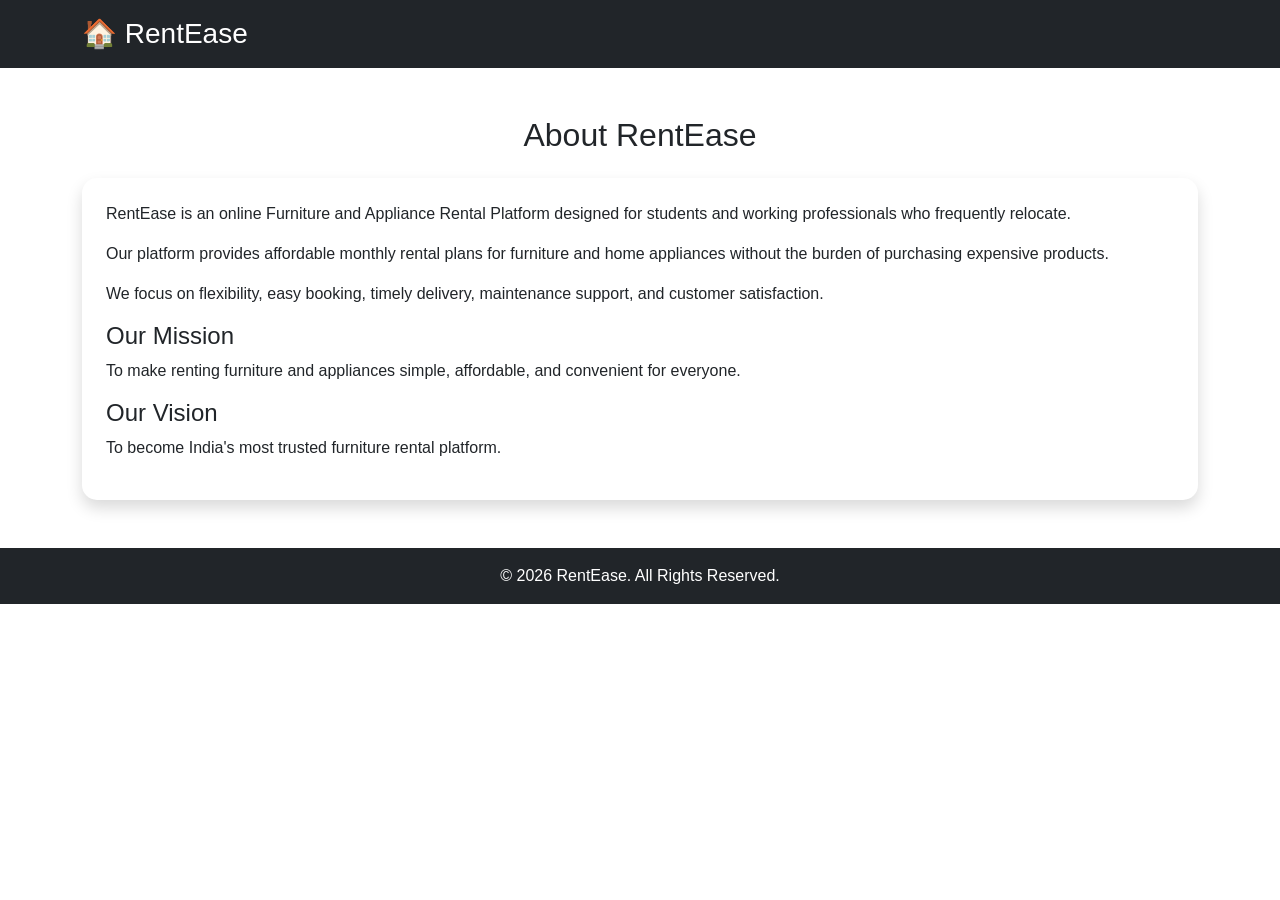
<file: about.html>
<!DOCTYPE html>
<html lang="en">
<head>
<meta charset="UTF-8">
<meta name="viewport" content="width=device-width, initial-scale=1.0">
<title>About Us - RentEase</title>

<link href="https://cdn.jsdelivr.net/npm/bootstrap@5.3.3/dist/css/bootstrap.min.css" rel="stylesheet">
<link rel="stylesheet" href="css/style.css">
</head>

<body>

<nav class="navbar navbar-dark bg-dark">
    <div class="container">
        <a class="navbar-brand" href="index.html">🏠 RentEase</a>
    </div>
</nav>

<div class="container mt-5">

<h2 class="text-center mb-4">About RentEase</h2>

<div class="card shadow p-4">

<p>
RentEase is an online Furniture and Appliance Rental Platform designed for
students and working professionals who frequently relocate.
</p>

<p>
Our platform provides affordable monthly rental plans for furniture and
home appliances without the burden of purchasing expensive products.
</p>

<p>
We focus on flexibility, easy booking, timely delivery, maintenance support,
and customer satisfaction.
</p>

<h4>Our Mission</h4>

<p>
To make renting furniture and appliances simple, affordable, and convenient
for everyone.
</p>

<h4>Our Vision</h4>

<p>
To become India's most trusted furniture rental platform.
</p>

</div>

</div>

<footer class="bg-dark text-white text-center p-3 mt-5">
© 2026 RentEase. All Rights Reserved.
</footer>

</body>
</html>
</file>
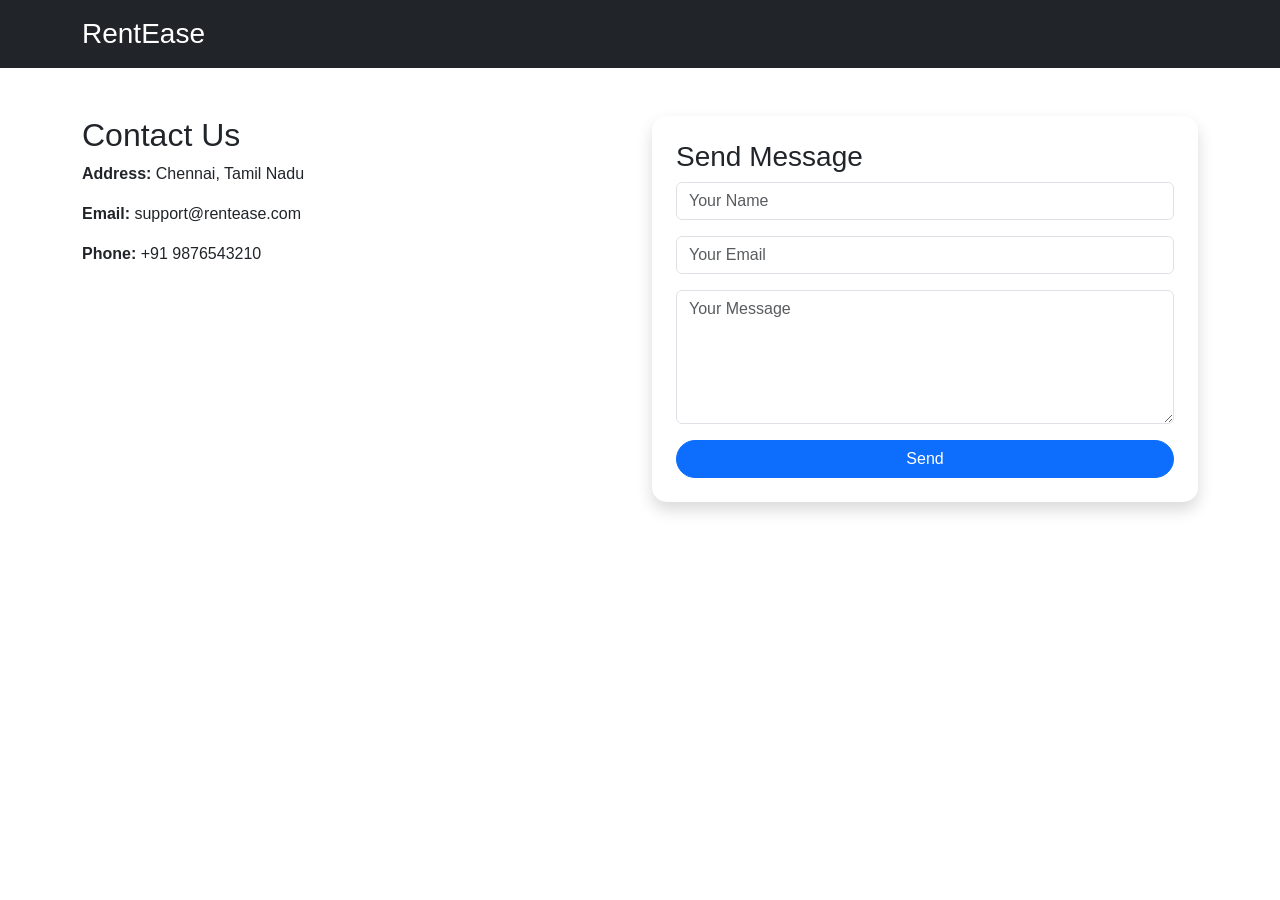
<file: contact.html>
<!DOCTYPE html>
<html lang="en">
<head>
<meta charset="UTF-8">
<meta name="viewport" content="width=device-width, initial-scale=1.0">
<title>Contact Us - RentEase</title>

<link href="https://cdn.jsdelivr.net/npm/bootstrap@5.3.3/dist/css/bootstrap.min.css" rel="stylesheet">
<link rel="stylesheet" href="css/style.css">
</head>

<body>

<nav class="navbar navbar-dark bg-dark">
<div class="container">
<a class="navbar-brand" href="index.html">RentEase</a>
</div>
</nav>

<div class="container mt-5">

<div class="row">

<div class="col-md-6">

<h2>Contact Us</h2>

<p><strong>Address:</strong> Chennai, Tamil Nadu</p>
<p><strong>Email:</strong> support@rentease.com</p>
<p><strong>Phone:</strong> +91 9876543210</p>

</div>

<div class="col-md-6">

<div class="card shadow p-4">

<h3>Send Message</h3>

<form onsubmit="sendMessage(event)">

<input type="text" id="name" class="form-control mb-3" placeholder="Your Name" required>

<input type="email" id="email" class="form-control mb-3" placeholder="Your Email" required>

<textarea id="message" class="form-control mb-3" rows="5" placeholder="Your Message" required></textarea>

<button class="btn btn-primary w-100">Send</button>

</form>

</div>

</div>

</div>

</div>

<script>

function sendMessage(event){

event.preventDefault();

alert("Message Sent Successfully!");

document.querySelector("form").reset();

}

</script>

</body>
</html>
</file>
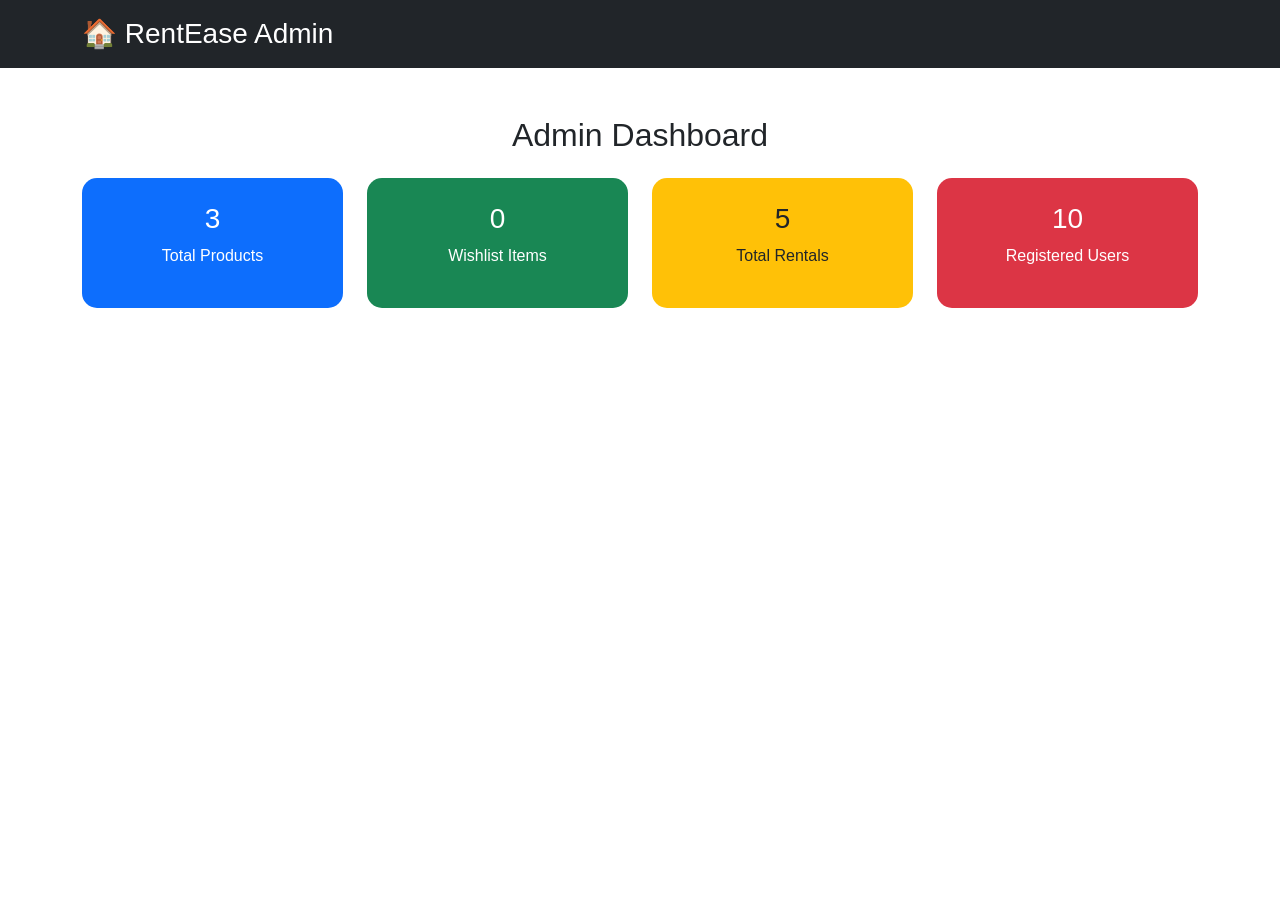
<file: dashboard.html>
<!DOCTYPE html>
<html lang="en">
<head>
<meta charset="UTF-8">
<meta name="viewport" content="width=device-width, initial-scale=1.0">
<title>Admin Dashboard - RentEase</title>

<link href="https://cdn.jsdelivr.net/npm/bootstrap@5.3.3/dist/css/bootstrap.min.css" rel="stylesheet">
<link rel="stylesheet" href="css/style.css">
</head>

<body>

<nav class="navbar navbar-dark bg-dark">
    <div class="container">
        <a class="navbar-brand" href="index.html">🏠 RentEase Admin</a>
    </div>
</nav>

<div class="container mt-5">

<h2 class="text-center mb-4">Admin Dashboard</h2>

<div class="row">

<div class="col-md-3 mb-4">
<div class="card bg-primary text-white text-center p-4">
<h3>3</h3>
<p>Total Products</p>
</div>
</div>

<div class="col-md-3 mb-4">
<div class="card bg-success text-white text-center p-4">
<h3 id="wishlistCount">0</h3>
<p>Wishlist Items</p>
</div>
</div>

<div class="col-md-3 mb-4">
<div class="card bg-warning text-dark text-center p-4">
<h3>5</h3>
<p>Total Rentals</p>
</div>
</div>

<div class="col-md-3 mb-4">
<div class="card bg-danger text-white text-center p-4">
<h3>10</h3>
<p>Registered Users</p>
</div>
</div>

</div>

</div>

<script>
let wishlist = JSON.parse(localStorage.getItem("wishlist")) || [];
document.getElementById("wishlistCount").innerText = wishlist.length;
</script>

</body>
</html>
</file>
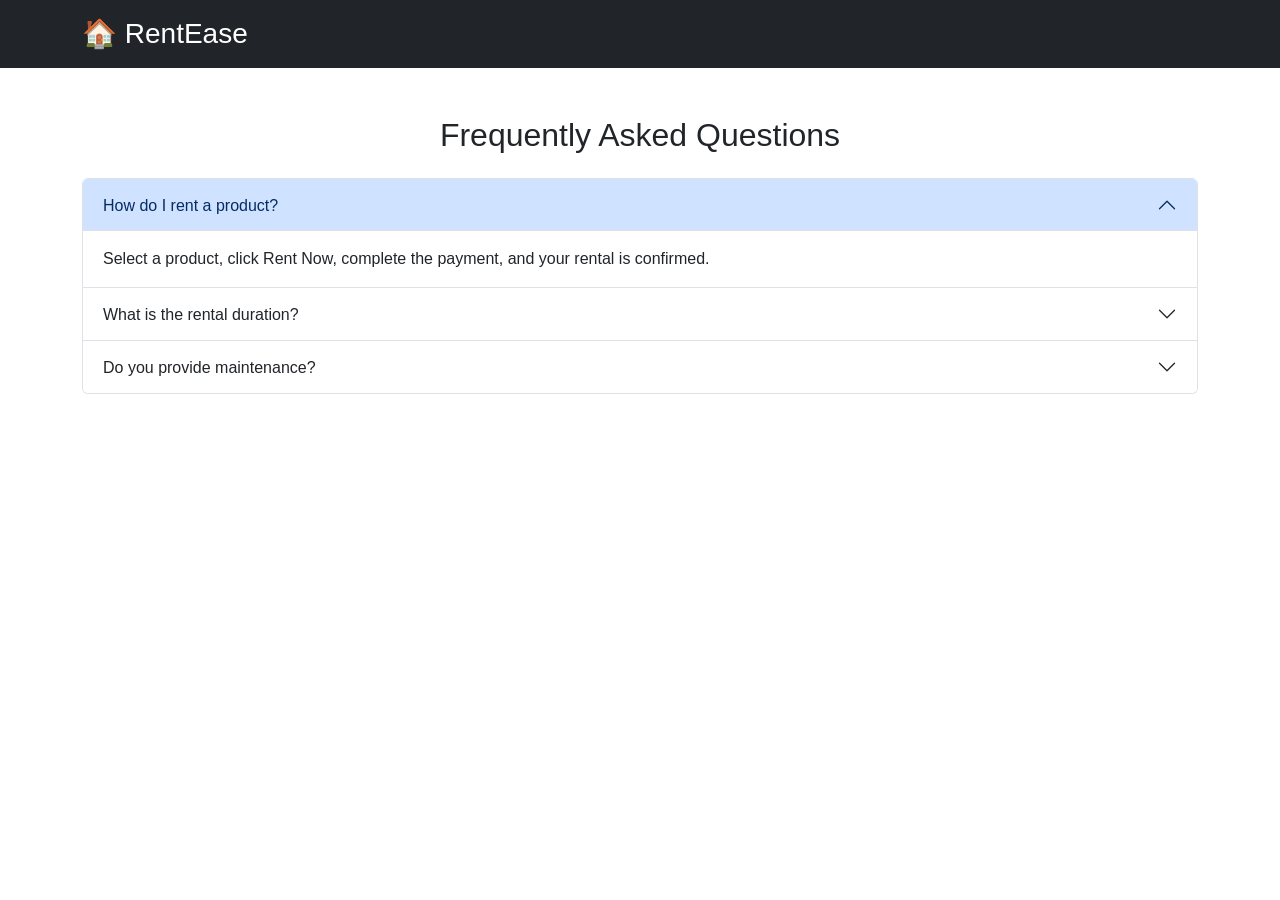
<file: faq.html>
<!DOCTYPE html>
<html lang="en">
<head>
<meta charset="UTF-8">
<meta name="viewport" content="width=device-width, initial-scale=1.0">
<title>FAQ - RentEase</title>

<link href="https://cdn.jsdelivr.net/npm/bootstrap@5.3.3/dist/css/bootstrap.min.css" rel="stylesheet">
<link rel="stylesheet" href="css/style.css">
</head>

<body>

<nav class="navbar navbar-dark bg-dark">
    <div class="container">
        <a class="navbar-brand" href="index.html">🏠 RentEase</a>
    </div>
</nav>

<div class="container mt-5">

<h2 class="text-center mb-4">Frequently Asked Questions</h2>

<div class="accordion" id="faqAccordion">

<div class="accordion-item">
<h2 class="accordion-header">
<button class="accordion-button" data-bs-toggle="collapse" data-bs-target="#faq1">
How do I rent a product?
</button>
</h2>
<div id="faq1" class="accordion-collapse collapse show">
<div class="accordion-body">
Select a product, click Rent Now, complete the payment, and your rental is confirmed.
</div>
</div>
</div>

<div class="accordion-item">
<h2 class="accordion-header">
<button class="accordion-button collapsed" data-bs-toggle="collapse" data-bs-target="#faq2">
What is the rental duration?
</button>
</h2>
<div id="faq2" class="accordion-collapse collapse">
<div class="accordion-body">
You can rent products on monthly plans with flexible renewal options.
</div>
</div>
</div>

<div class="accordion-item">
<h2 class="accordion-header">
<button class="accordion-button collapsed" data-bs-toggle="collapse" data-bs-target="#faq3">
Do you provide maintenance?
</button>
</h2>
<div id="faq3" class="accordion-collapse collapse">
<div class="accordion-body">
Yes. We provide free maintenance support during the rental period.
</div>
</div>
</div>

</div>

</div>

<script src="https://cdn.jsdelivr.net/npm/bootstrap@5.3.3/dist/js/bootstrap.bundle.min.js"></script>

</body>
</html>
</file>
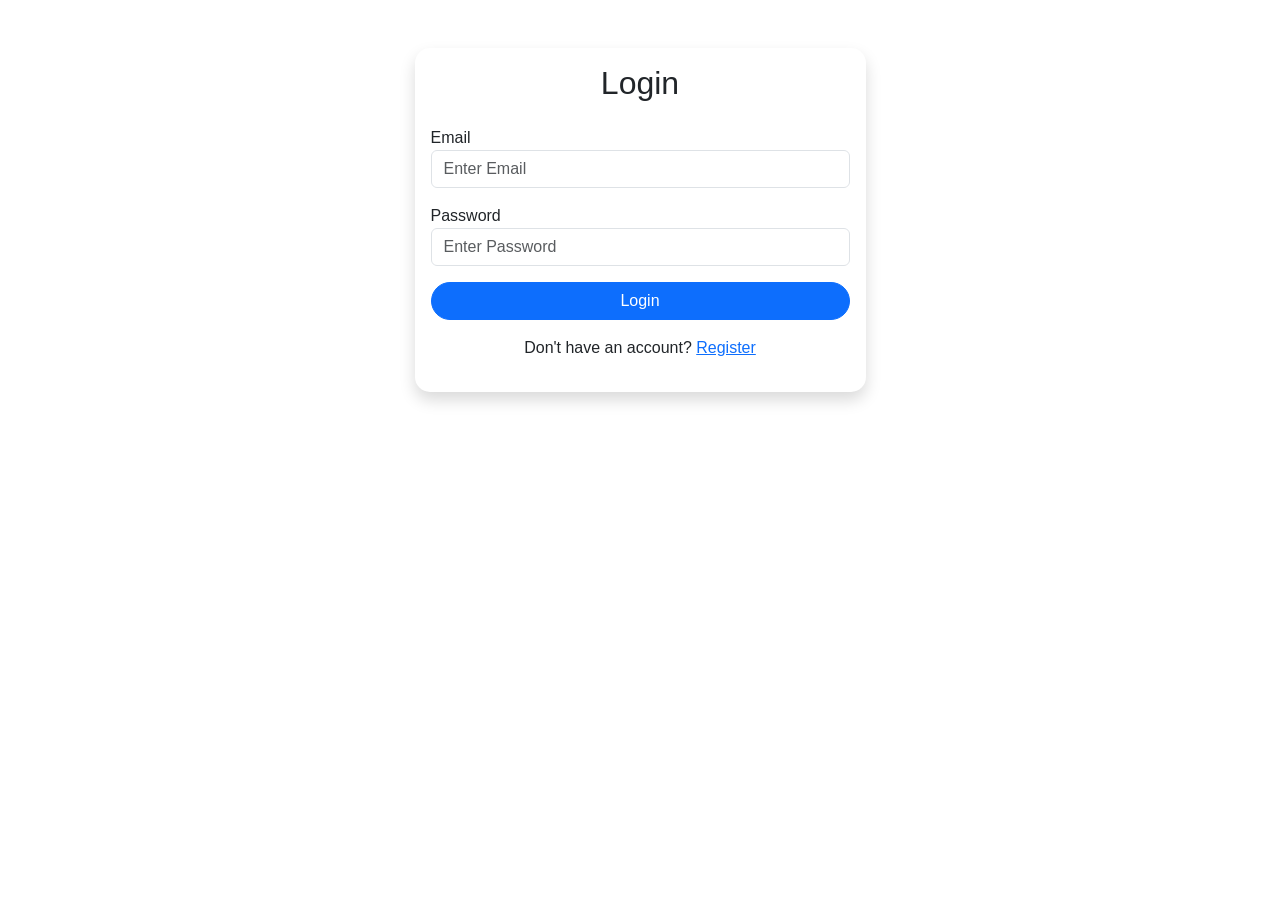
<file: login.html>
<!DOCTYPE html>
<html lang="en">
<head>
<meta charset="UTF-8">
<meta name="viewport" content="width=device-width, initial-scale=1.0">
<title>Login - RentEase</title>

<link href="https://cdn.jsdelivr.net/npm/bootstrap@5.3.3/dist/css/bootstrap.min.css" rel="stylesheet">
<link rel="stylesheet" href="css/style.css">
</head>

<body>

<div class="container mt-5">

<div class="row justify-content-center">

<div class="col-md-5">

<div class="card shadow">

<div class="card-body">

<h2 class="text-center mb-4">Login</h2>

<form onsubmit="loginUser(event)">

<div class="mb-3">
<label>Email</label>
<input type="email" id="email" class="form-control" placeholder="Enter Email" required>
</div>

<div class="mb-3">
<label>Password</label>
<input type="password" id="password" class="form-control" placeholder="Enter Password" required>
</div>

<button type="submit" class="btn btn-primary w-100">
Login
</button>

<p class="text-center mt-3">
Don't have an account?
<a href="register.html">Register</a>
</p>

</form>

</div>

</div>

</div>

</div>

</div>

<script>

function loginUser(event){

event.preventDefault();

let email = document.getElementById("email").value;
let password = document.getElementById("password").value;

let user = JSON.parse(localStorage.getItem("user"));

if(user == null){

    alert("No account found! Please Register first.");

    window.location.href = "register.html";

    return;

}

if(email === user.email && password === user.password){

    alert("Login Successful!");

    window.location.href = "index.html";

}else{

    alert("Invalid Email or Password!");

}

}

</script>

</body>
</html>
</file>
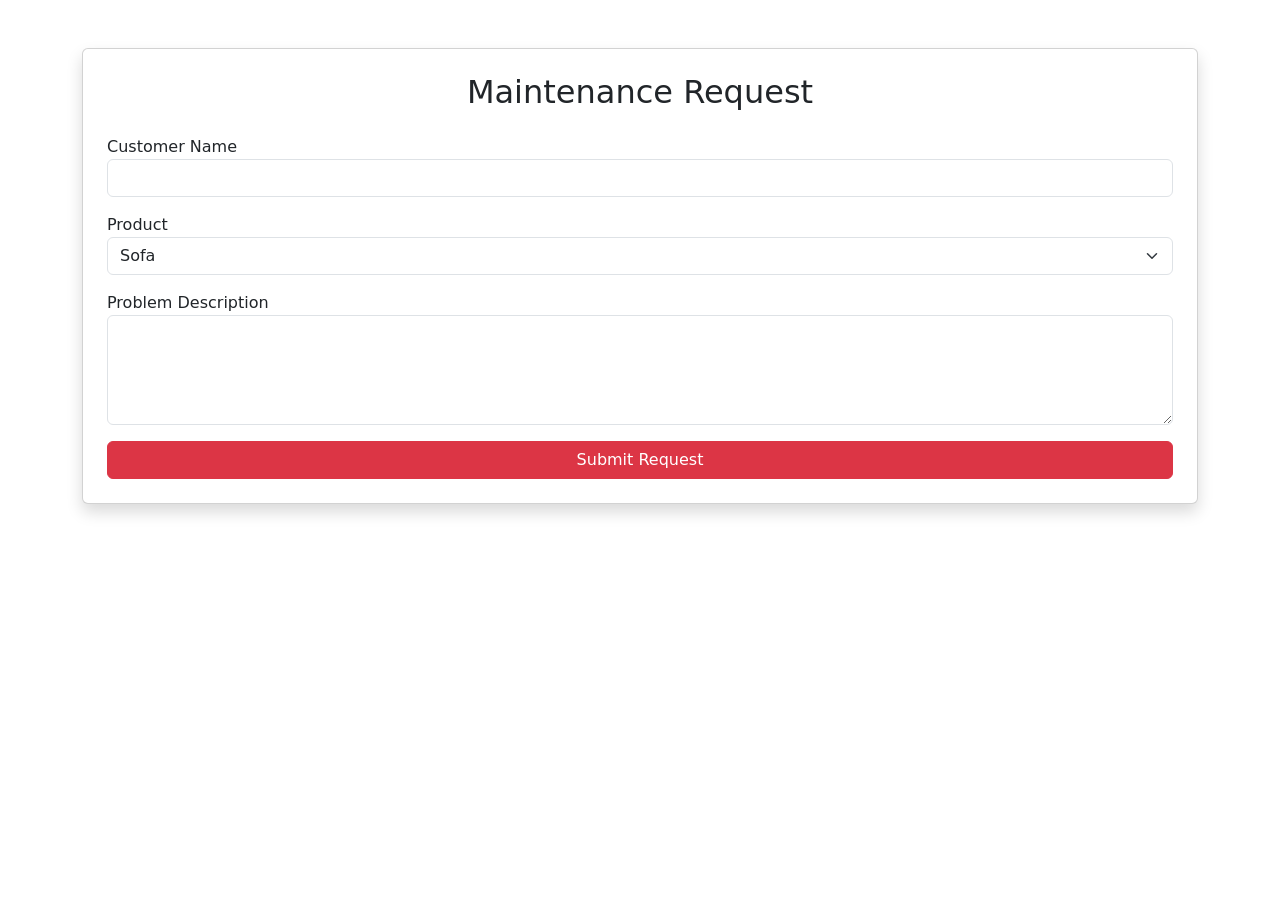
<file: maintenance.html>
<!DOCTYPE html>
<html lang="en">
<head>
<meta charset="UTF-8">
<meta name="viewport" content="width=device-width, initial-scale=1.0">
<title>Maintenance Request</title>

<link href="https://cdn.jsdelivr.net/npm/bootstrap@5.3.3/dist/css/bootstrap.min.css" rel="stylesheet">
</head>

<body>

<div class="container mt-5">

<div class="card shadow p-4">

<h2 class="text-center mb-4">Maintenance Request</h2>

<form onsubmit="submitRequest(event)">

<div class="mb-3">
<label>Customer Name</label>
<input type="text" id="name" class="form-control" required>
</div>

<div class="mb-3">
<label>Product</label>
<select id="product" class="form-select">
<option>Sofa</option>
<option>Refrigerator</option>
<option>Washing Machine</option>
</select>
</div>

<div class="mb-3">
<label>Problem Description</label>
<textarea id="problem" class="form-control" rows="4" required></textarea>
</div>

<button class="btn btn-danger w-100">
Submit Request
</button>

</form>

</div>

</div>

<script>
function submitRequest(event){

event.preventDefault();

let name=document.getElementById("name").value;

let product=document.getElementById("product").value;

let problem=document.getElementById("problem").value;

let request={
name,
product,
problem
};

localStorage.setItem("maintenance",JSON.stringify(request));

alert("Maintenance Request Submitted Successfully!");

document.querySelector("form").reset();

}
</script>

</body>
</html>
</file>
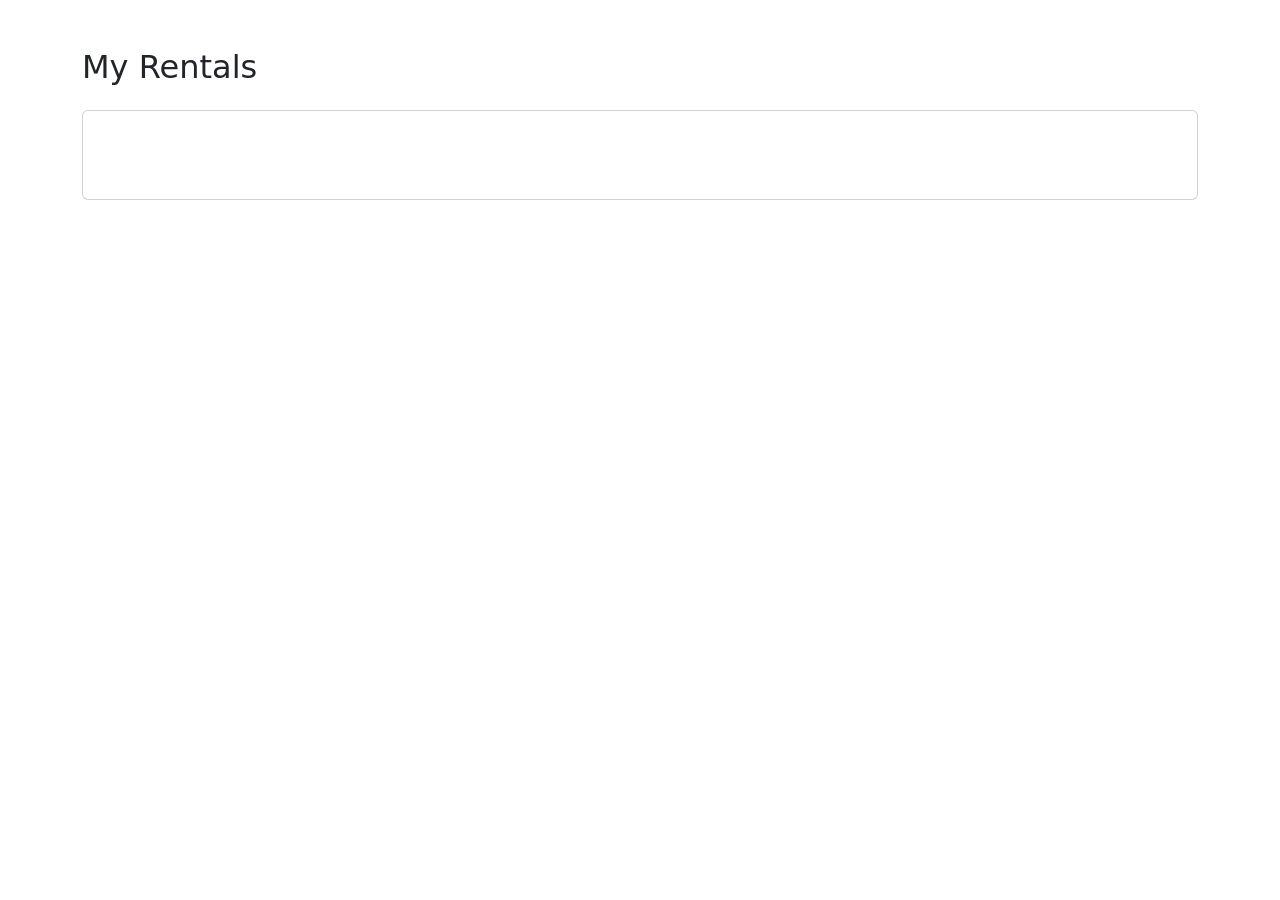
<file: my-rentals.html>
<!DOCTYPE html>
<html lang="en">
<head>
<meta charset="UTF-8">
<meta name="viewport" content="width=device-width, initial-scale=1.0">
<title>My Rentals</title>

<link href="https://cdn.jsdelivr.net/npm/bootstrap@5.3.3/dist/css/bootstrap.min.css" rel="stylesheet">
</head>

<body>

<div class="container mt-5">

<h2 class="mb-4">My Rentals</h2>

<div class="card p-4">

<h4 id="product"></h4>

<p id="months"></p>

<p id="total"></p>

</div>

</div>

<script>

let rental = JSON.parse(localStorage.getItem("rental"));

if(rental){

document.getElementById("product").innerHTML = rental.product;

document.getElementById("months").innerHTML = "Duration : " + rental.months + " Month(s)";

document.getElementById("total").innerHTML = "Total Rent : ₹" + rental.total;

}

</script>

</body>
</html>
</file>
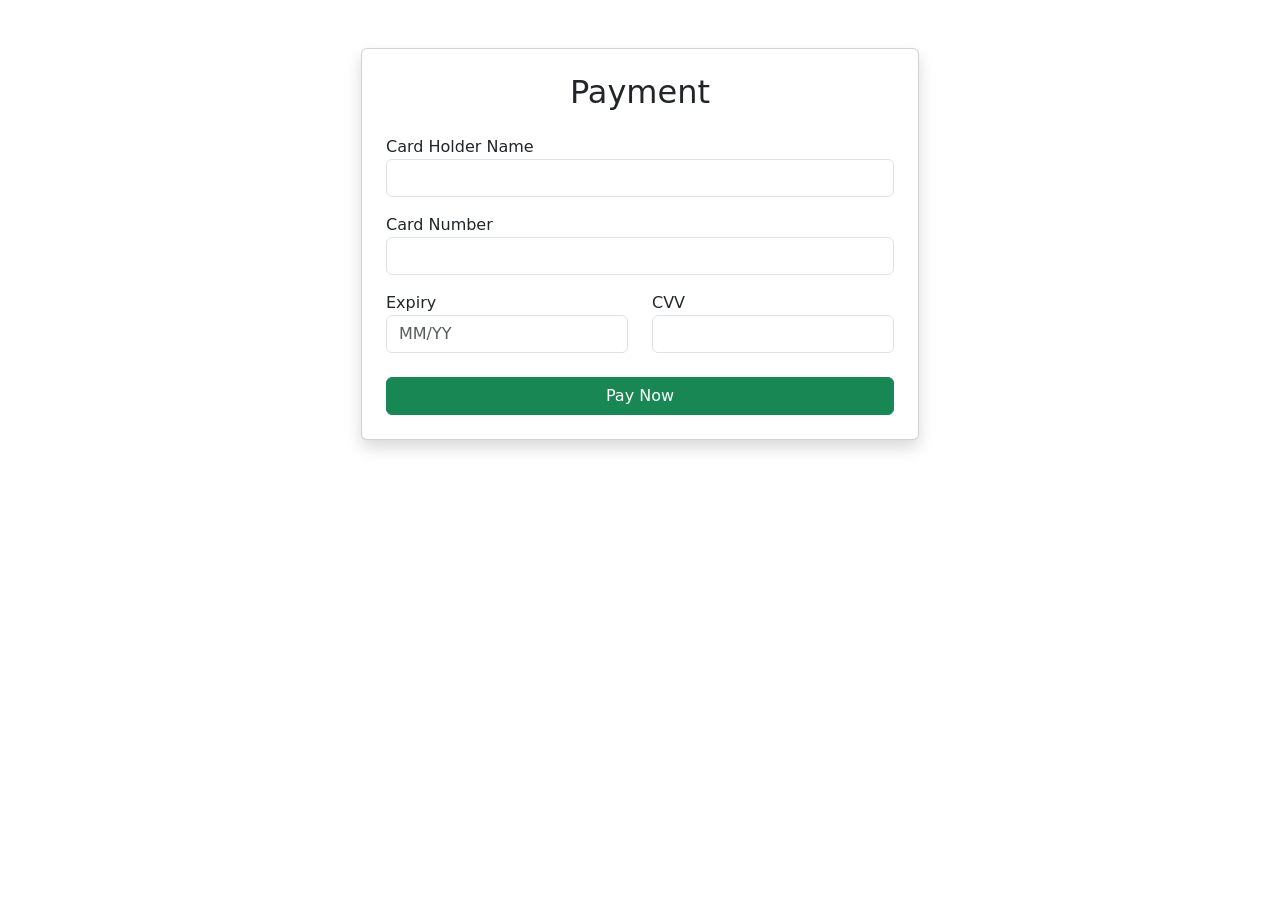
<file: payment.html>
<!DOCTYPE html>
<html lang="en">
<head>
<meta charset="UTF-8">
<meta name="viewport" content="width=device-width, initial-scale=1.0">
<title>Payment - RentEase</title>

<link href="https://cdn.jsdelivr.net/npm/bootstrap@5.3.3/dist/css/bootstrap.min.css" rel="stylesheet">
</head>

<body>

<div class="container mt-5">

<div class="card shadow p-4 col-md-6 mx-auto">

<h2 class="text-center mb-4">Payment</h2>

<form onsubmit="payNow(event)">

<div class="mb-3">
<label>Card Holder Name</label>
<input type="text" class="form-control" required>
</div>

<div class="mb-3">
<label>Card Number</label>
<input type="text" class="form-control" maxlength="16" required>
</div>

<div class="row">

<div class="col">
<label>Expiry</label>
<input type="text" class="form-control" placeholder="MM/YY" required>
</div>

<div class="col">
<label>CVV</label>
<input type="password" class="form-control" maxlength="3" required>
</div>

</div>

<button class="btn btn-success w-100 mt-4">
Pay Now
</button>

</form>

</div>

</div>

<script>
function payNow(event){

event.preventDefault();

alert("Payment Successful!");

window.location.href="my-rentals.html";

}
</script>

</body>
</html>
</file>
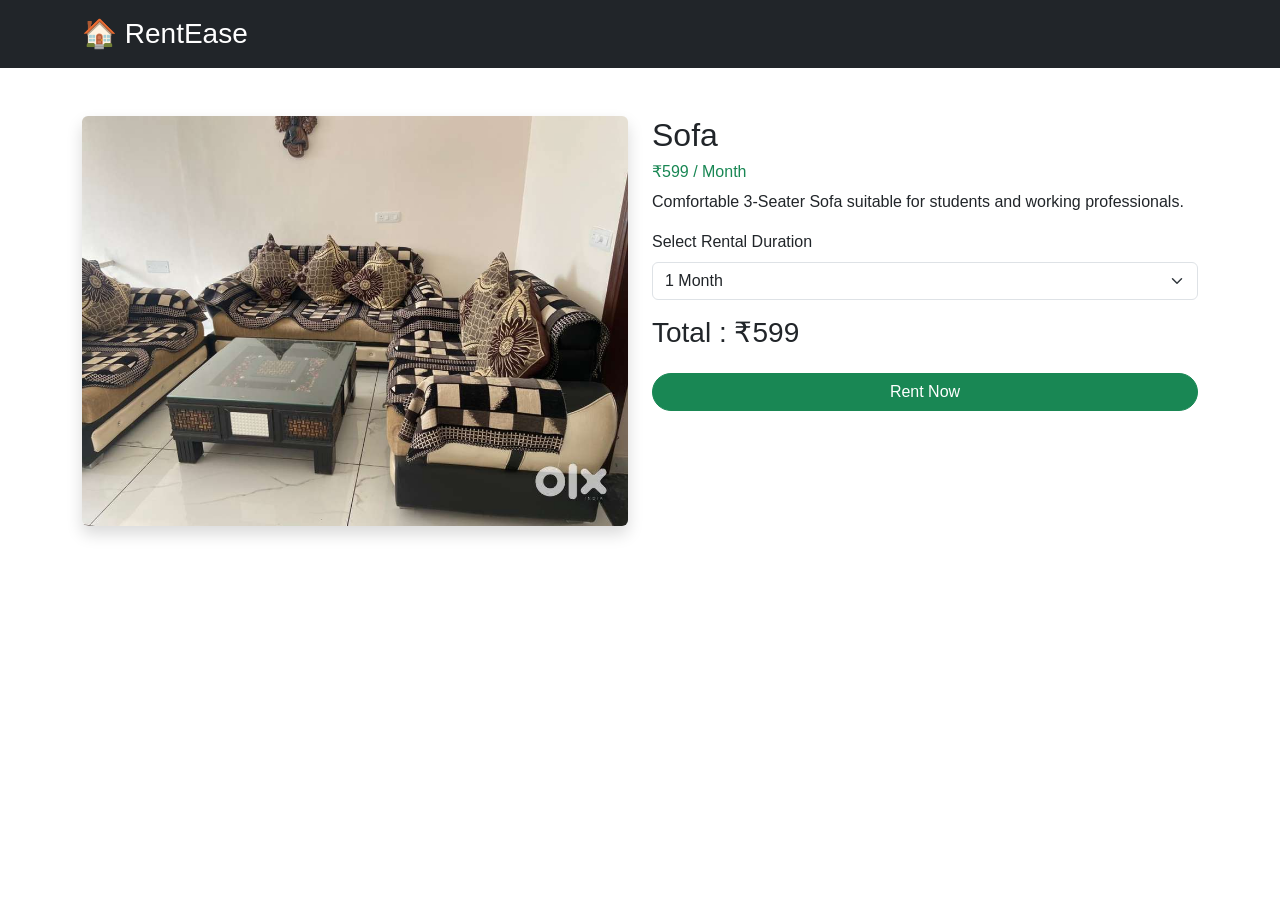
<file: product-details.html>
<!DOCTYPE html>
<html lang="en">
<head>
<meta charset="UTF-8">
<meta name="viewport" content="width=device-width, initial-scale=1.0">
<title>Product Details - RentEase</title>

<link href="https://cdn.jsdelivr.net/npm/bootstrap@5.3.3/dist/css/bootstrap.min.css" rel="stylesheet">
<link rel="stylesheet" href="css/style.css">
</head>

<body>

<!-- Navbar -->
<nav class="navbar navbar-dark bg-dark">
    <div class="container">
        <a class="navbar-brand" href="index.html">🏠 RentEase</a>
    </div>
</nav>

<div class="container mt-5">
    <div class="row">

        <!-- Product Image -->
        <div class="col-md-6">
            <img id="productImage"
                 class="img-fluid rounded shadow"
                 alt="Product">
        </div>

        <!-- Product Details -->
        <div class="col-md-6">

            <h2 id="productName"></h2>

            <h4 class="text-success" id="productPrice"></h4>

            <p id="productDescription"></p>

            <label class="form-label">Select Rental Duration</label>

            <select id="months" class="form-select">
                <option value="1">1 Month</option>
                <option value="3">3 Months</option>
                <option value="6">6 Months</option>
            </select>

            <h3 class="mt-3">
                Total :
                <span id="total"></span>
            </h3>

            <button class="btn btn-success w-100 mt-3"
                    onclick="rentProduct()">
                Rent Now
            </button>

        </div>

    </div>
</div>

<script>

const products = {

    sofa: {
        name: "Sofa",
        price: 599,
        image: "images/sofa.jpg",
        description: "Comfortable 3-Seater Sofa suitable for students and working professionals."
    },

    refrigerator: {
        name: "Refrigerator",
        price: 899,
        image: "images/refrigerator.jpg",
        description: "Double Door Refrigerator with energy-saving technology."
    },

    washingmachine: {
        name: "Washing Machine",
        price: 799,
        image: "images/washingmachine.jpg",
        description: "Fully Automatic Washing Machine suitable for home use."
    }

};

// Read product name from URL
const params = new URLSearchParams(window.location.search);
const key = params.get("product");

// Default product if URL is empty
const product = products[key] || products.sofa;

// Display Product
document.getElementById("productImage").src = product.image;
document.getElementById("productName").innerHTML = product.name;
document.getElementById("productPrice").innerHTML = "₹" + product.price + " / Month";
document.getElementById("productDescription").innerHTML = product.description;

let rent = product.price;

document.getElementById("total").innerHTML = "₹" + rent;

// Change Total
document.getElementById("months").addEventListener("change", function(){

    document.getElementById("total").innerHTML =
    "₹" + (rent * this.value);

});

// Rent Button
function rentProduct(){

    let rental = {

        product: product.name,

        months: document.getElementById("months").value,

        total: rent * document.getElementById("months").value

    };

    localStorage.setItem("rental", JSON.stringify(rental));

    alert(product.name + " rented successfully!");

    window.location.href = "my-rentals.html";

}

</script>

</body>
</html>
</file>
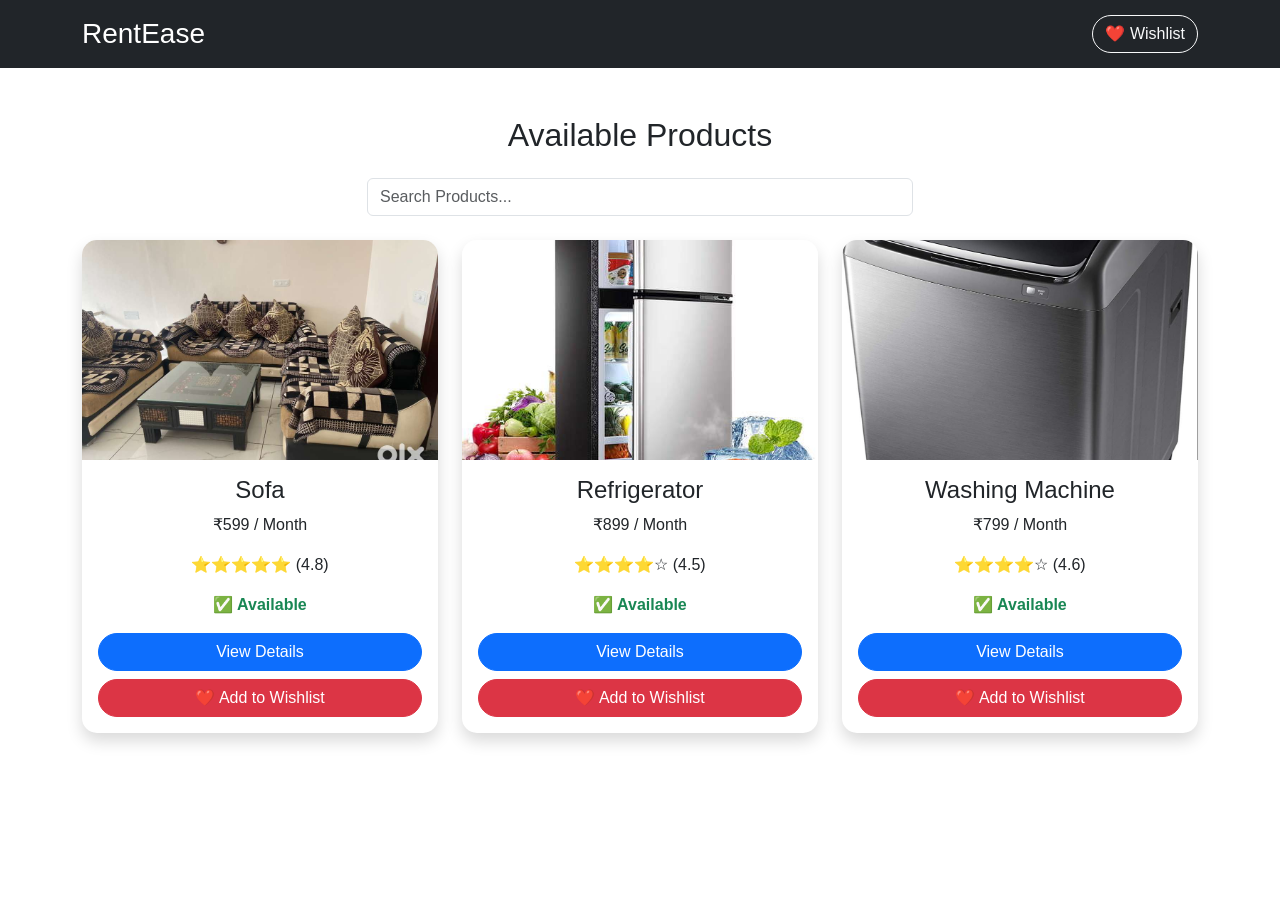
<file: products.html>
<!DOCTYPE html>
<html lang="en">
<head>
<meta charset="UTF-8">
<meta name="viewport" content="width=device-width, initial-scale=1.0">
<title>Products - RentEase</title>

<link href="https://cdn.jsdelivr.net/npm/bootstrap@5.3.3/dist/css/bootstrap.min.css" rel="stylesheet">
<link rel="stylesheet" href="css/style.css">
</head>

<body>

<nav class="navbar navbar-dark bg-dark">
<div class="container">
<a class="navbar-brand" href="index.html">RentEase</a>

<a href="wishlist.html" class="btn btn-outline-light">
❤️ Wishlist
</a>

</div>
</nav>

<div class="container mt-5">

<h2 class="text-center mb-4">Available Products</h2>

<div class="row mb-4">
<div class="col-md-6 mx-auto">
<input type="text"
id="search"
class="form-control"
placeholder="Search Products..."
onkeyup="searchProduct()">
</div>
</div>

<div class="row">

<!-- Sofa -->
<div class="col-md-4 mb-4 product-card">
<div class="card shadow">

<img src="images/sofa.jpg" class="card-img-top" alt="Sofa">

<div class="card-body text-center">

<h4 class="product-name">Sofa</h4>

<p>₹599 / Month</p>

<p>⭐⭐⭐⭐⭐ (4.8)</p>

<p class="text-success fw-bold">✅ Available</p>

<a href="product-details.html?product=sofa"
class="btn btn-primary w-100">
View Details
</a>

<button
class="btn btn-danger mt-2 w-100"
onclick="addWishlist('Sofa',599)">
❤️ Add to Wishlist
</button>

</div>

</div>
</div>

<!-- Refrigerator -->
<div class="col-md-4 mb-4 product-card">
<div class="card shadow">

<img src="images/refrigerator.jpg" class="card-img-top" alt="Refrigerator">

<div class="card-body text-center">

<h4 class="product-name">Refrigerator</h4>

<p>₹899 / Month</p>

<p>⭐⭐⭐⭐☆ (4.5)</p>

<p class="text-success fw-bold">✅ Available</p>

<a href="product-details.html?product=refrigerator"
class="btn btn-primary w-100">
View Details
</a>

<button
class="btn btn-danger mt-2 w-100"
onclick="addWishlist('Refrigerator',899)">
❤️ Add to Wishlist
</button>

</div>

</div>
</div>

<!-- Washing Machine -->
<div class="col-md-4 mb-4 product-card">
<div class="card shadow">

<img src="images/washingmachine.jpg"
class="card-img-top"
alt="Washing Machine">

<div class="card-body text-center">

<h4 class="product-name">Washing Machine</h4>

<p>₹799 / Month</p>

<p>⭐⭐⭐⭐☆ (4.6)</p>

<p class="text-success fw-bold">✅ Available</p>

<a href="product-details.html?product=washingmachine"
class="btn btn-primary w-100">
View Details
</a>

<button
class="btn btn-danger mt-2 w-100"
onclick="addWishlist('Washing Machine',799)">
❤️ Add to Wishlist
</button>

</div>

</div>
</div>

</div>

</div>

<script src="js/script.js"></script>

</body>
</html>
</file>
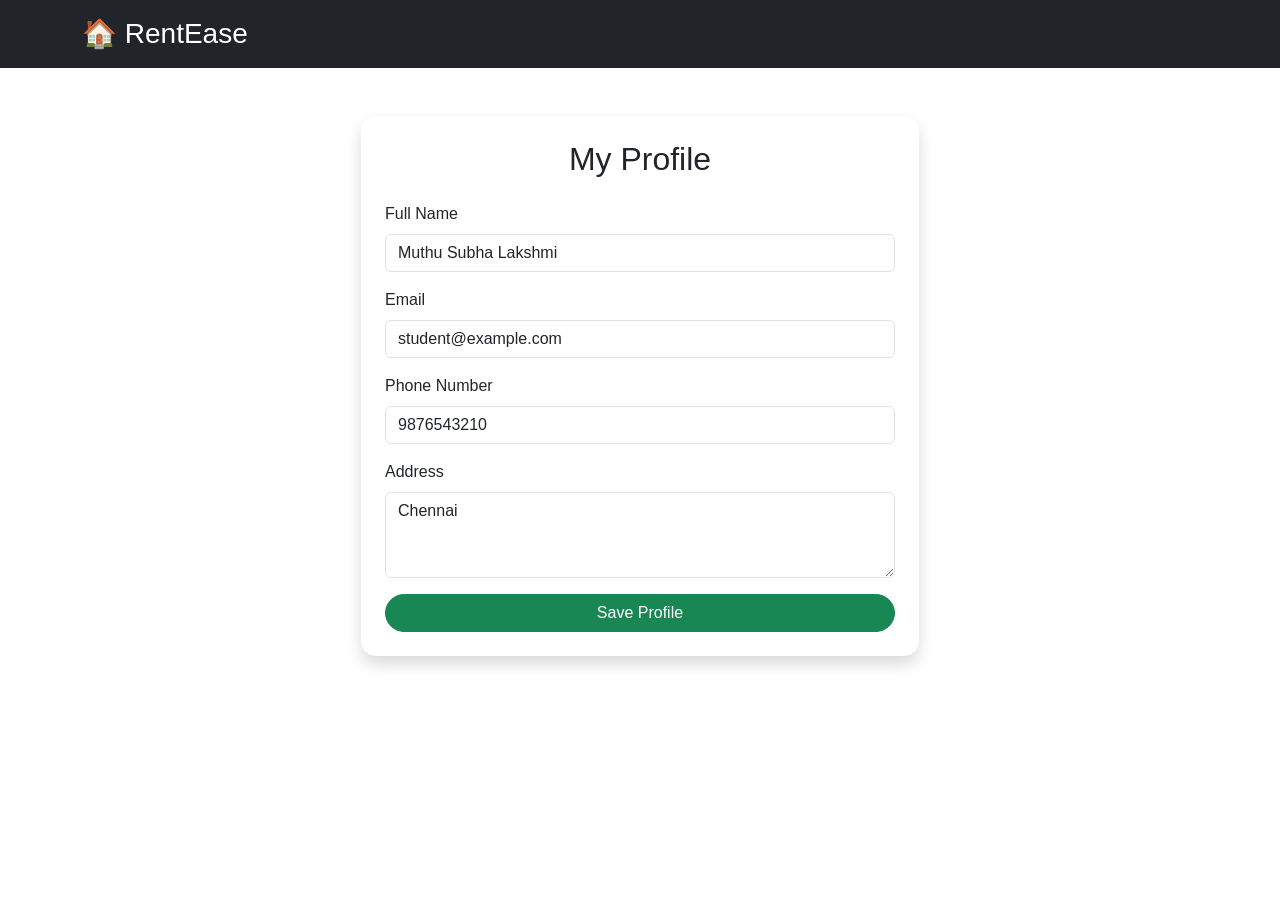
<file: profile.html>
<!DOCTYPE html>
<html lang="en">
<head>
<meta charset="UTF-8">
<meta name="viewport" content="width=device-width, initial-scale=1.0">
<title>My Profile - RentEase</title>

<link href="https://cdn.jsdelivr.net/npm/bootstrap@5.3.3/dist/css/bootstrap.min.css" rel="stylesheet">
<link rel="stylesheet" href="css/style.css">
</head>

<body>

<nav class="navbar navbar-dark bg-dark">
    <div class="container">
        <a class="navbar-brand" href="index.html">🏠 RentEase</a>
    </div>
</nav>

<div class="container mt-5">

<div class="card shadow p-4 col-md-6 mx-auto">

<h2 class="text-center mb-4">My Profile</h2>

<form>

<div class="mb-3">
<label class="form-label">Full Name</label>
<input type="text" class="form-control" value="Muthu Subha Lakshmi">
</div>

<div class="mb-3">
<label class="form-label">Email</label>
<input type="email" class="form-control" value="student@example.com">
</div>

<div class="mb-3">
<label class="form-label">Phone Number</label>
<input type="text" class="form-control" value="9876543210">
</div>

<div class="mb-3">
<label class="form-label">Address</label>
<textarea class="form-control" rows="3">Chennai</textarea>
</div>

<button type="button" class="btn btn-success w-100"
onclick="saveProfile()">
Save Profile
</button>

</form>

</div>

</div>

<script>
function saveProfile(){
    alert("Profile Saved Successfully!");
}
</script>

</body>
</html>
</file>
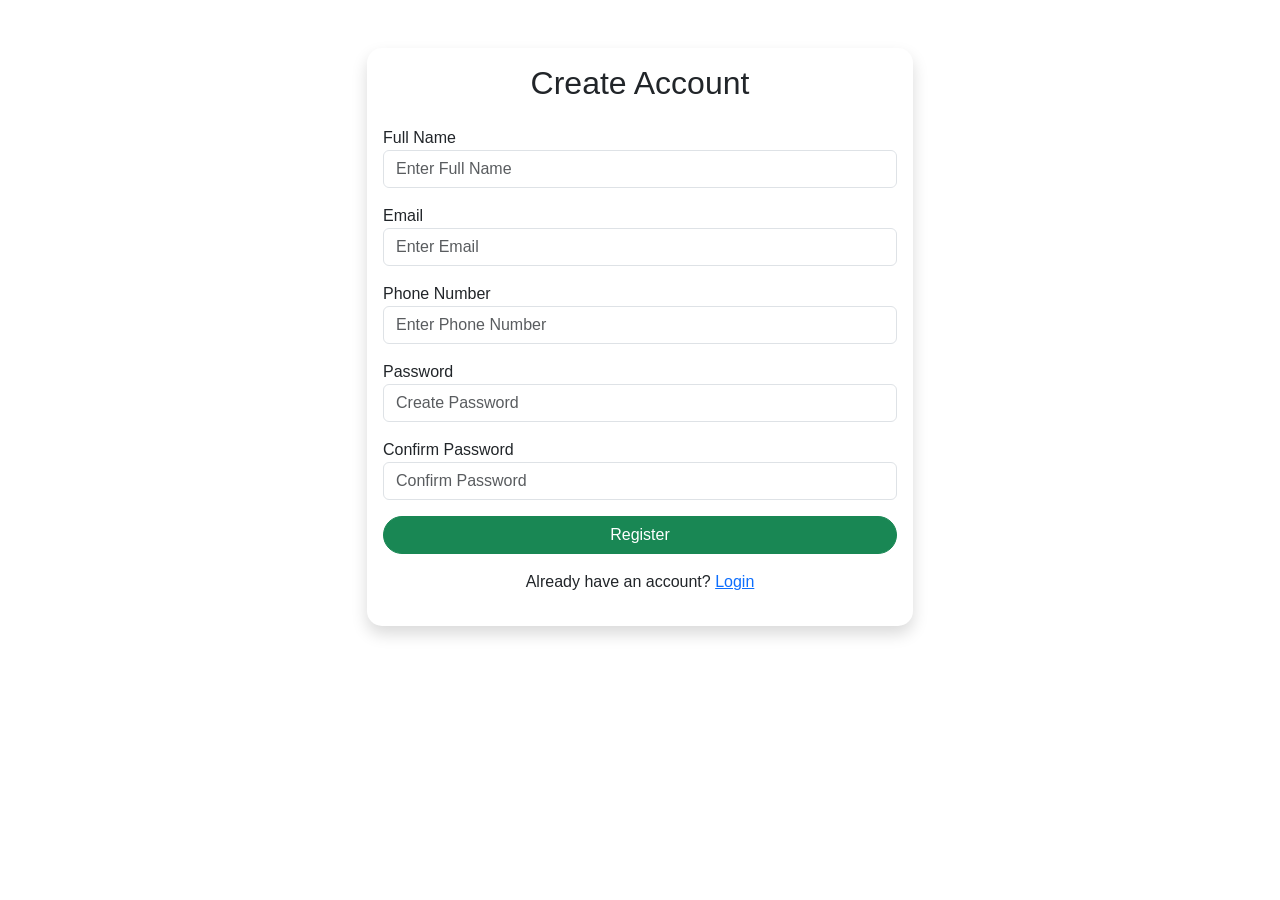
<file: register.html>
<!DOCTYPE html>
<html lang="en">
<head>
<meta charset="UTF-8">
<meta name="viewport" content="width=device-width, initial-scale=1.0">
<title>Register - RentEase</title>

<link href="https://cdn.jsdelivr.net/npm/bootstrap@5.3.3/dist/css/bootstrap.min.css" rel="stylesheet">
<link rel="stylesheet" href="css/style.css">
</head>

<body>

<div class="container mt-5">

<div class="row justify-content-center">

<div class="col-md-6">

<div class="card shadow">

<div class="card-body">

<h2 class="text-center mb-4">Create Account</h2>

<form onsubmit="registerUser(event)">

<div class="mb-3">
<label>Full Name</label>
<input type="text" id="name" class="form-control" placeholder="Enter Full Name" required>
</div>

<div class="mb-3">
<label>Email</label>
<input type="email" id="email" class="form-control" placeholder="Enter Email" required>
</div>

<div class="mb-3">
<label>Phone Number</label>
<input type="tel" id="phone" class="form-control" placeholder="Enter Phone Number" required>
</div>

<div class="mb-3">
<label>Password</label>
<input type="password" id="password" class="form-control" placeholder="Create Password" required>
</div>

<div class="mb-3">
<label>Confirm Password</label>
<input type="password" id="confirmPassword" class="form-control" placeholder="Confirm Password" required>
</div>

<button class="btn btn-success w-100">
Register
</button>

<p class="text-center mt-3">
Already have an account?
<a href="login.html">Login</a>
</p>

</form>

</div>

</div>

</div>

</div>

</div>


<script>

function registerUser(event){

event.preventDefault();


let name = document.getElementById("name").value;
let email = document.getElementById("email").value;
let phone = document.getElementById("phone").value;
let password = document.getElementById("password").value;
let confirmPassword = document.getElementById("confirmPassword").value;


if(password !== confirmPassword){

    alert("Password does not match!");
    return;

}


let user = {

    name:name,
    email:email,
    phone:phone,
    password:password

};


localStorage.setItem("user", JSON.stringify(user));


alert("Registration Successful!");


window.location.href="login.html";


}

</script>


</body>
</html>
</file>
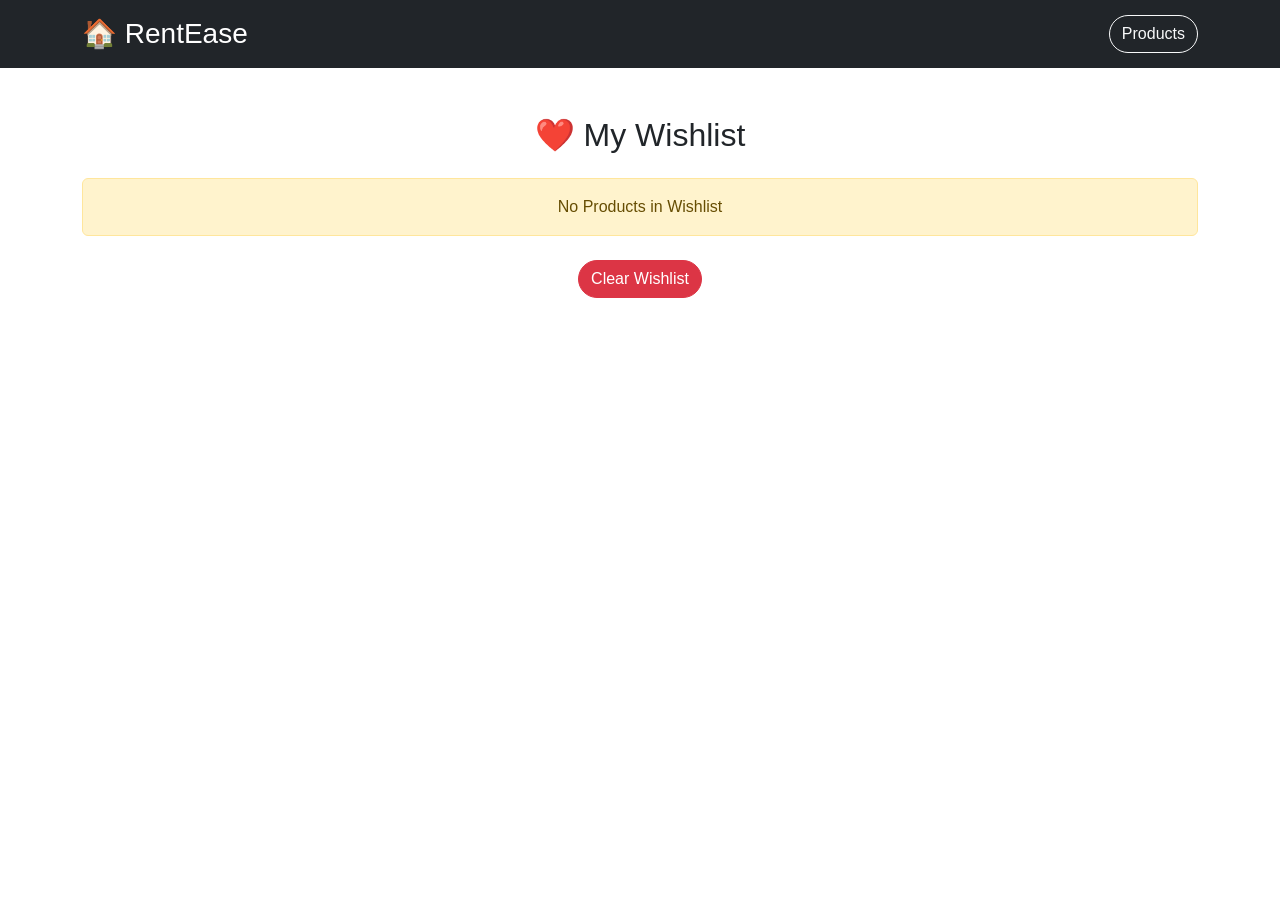
<file: wishlist.html>
<!DOCTYPE html>
<html lang="en">
<head>
<meta charset="UTF-8">
<meta name="viewport" content="width=device-width, initial-scale=1.0">
<title>Wishlist - RentEase</title>

<link href="https://cdn.jsdelivr.net/npm/bootstrap@5.3.3/dist/css/bootstrap.min.css" rel="stylesheet">
<link rel="stylesheet" href="css/style.css">
</head>

<body>

<nav class="navbar navbar-dark bg-dark">
    <div class="container">
        <a class="navbar-brand" href="index.html">🏠 RentEase</a>

        <div>
            <a href="products.html" class="btn btn-outline-light">
                Products
            </a>
        </div>
    </div>
</nav>

<div class="container mt-5">

    <h2 class="text-center mb-4">❤️ My Wishlist</h2>

    <div id="wishlistItems"></div>

    <div class="text-center mt-4">
        <button class="btn btn-danger" onclick="clearWishlist()">
            Clear Wishlist
        </button>
    </div>

</div>

<script>

let wishlist = JSON.parse(localStorage.getItem("wishlist")) || [];

let output = "";

if (wishlist.length === 0) {

    output = `
    <div class="alert alert-warning text-center">
        No Products in Wishlist
    </div>
    `;

} else {

    wishlist.forEach(function(item){

        output += `
        <div class="card shadow mb-3">
            <div class="card-body">
                <h4>${item.name}</h4>
                <p class="mb-2">Rent: ₹${item.price} / Month</p>

                <a href="product-details.html" class="btn btn-primary">
                    View Details
                </a>
            </div>
        </div>
        `;

    });

}

document.getElementById("wishlistItems").innerHTML = output;

function clearWishlist(){

    localStorage.removeItem("wishlist");

    alert("Wishlist Cleared!");

    location.reload();

}

</script>

<script src="js/script.js"></script>

</body>
</html>
</file>
<file: css/style.css>
body{
    font-family: Arial, sans-serif;
}

.hero{
    height: 500px;
    background: linear-gradient(rgba(0,0,0,0.5), rgba(0,0,0,0.5)),
    url("../images/hero-banner.jpg");
    background-size: cover;
    background-position: center;
}

.btn{
    border-radius:30px;
}

.card{
    border:none;
    border-radius:15px;
    overflow:hidden;
    transition:0.3s;
}

.card img{
    height:220px;
    object-fit:cover;
}

.card:hover{
    transform:translateY(-8px);
    box-shadow:0 10px 20px rgba(0,0,0,0.2);
}

.navbar-brand{
    font-size:28px;
}

.nav-link{
    font-size:18px;
    margin-left:10px;
}

.nav-link:hover{
    color:#ffc107 !important;
}

.text-success{
    font-size:16px;
}

footer{
    margin-top:50px;
}
.card{
    border-radius:15px;
}

.card img{
    height:220px;
    object-fit:cover;
}

.card:hover{
    transform:translateY(-8px);
    transition:0.3s;
}
.btn{
    border-radius:30px;
}

.card{
    border:none;
    border-radius:15px;
    overflow:hidden;
}

.card:hover{
    transform:translateY(-8px);
    transition:0.3s;
    box-shadow:0 10px 20px rgba(0,0,0,0.2);
}

.navbar-brand{
    font-size:28px;
}

.nav-link{
    font-size:18px;
    margin-left:10px;
}

.nav-link:hover{
    color :#ffc107 !important;
}
.card{
    transition:0.3s;
}

.card:hover{
    transform:scale(1.03);
}

.text-success{
    font-size:16px;
}
</file>
